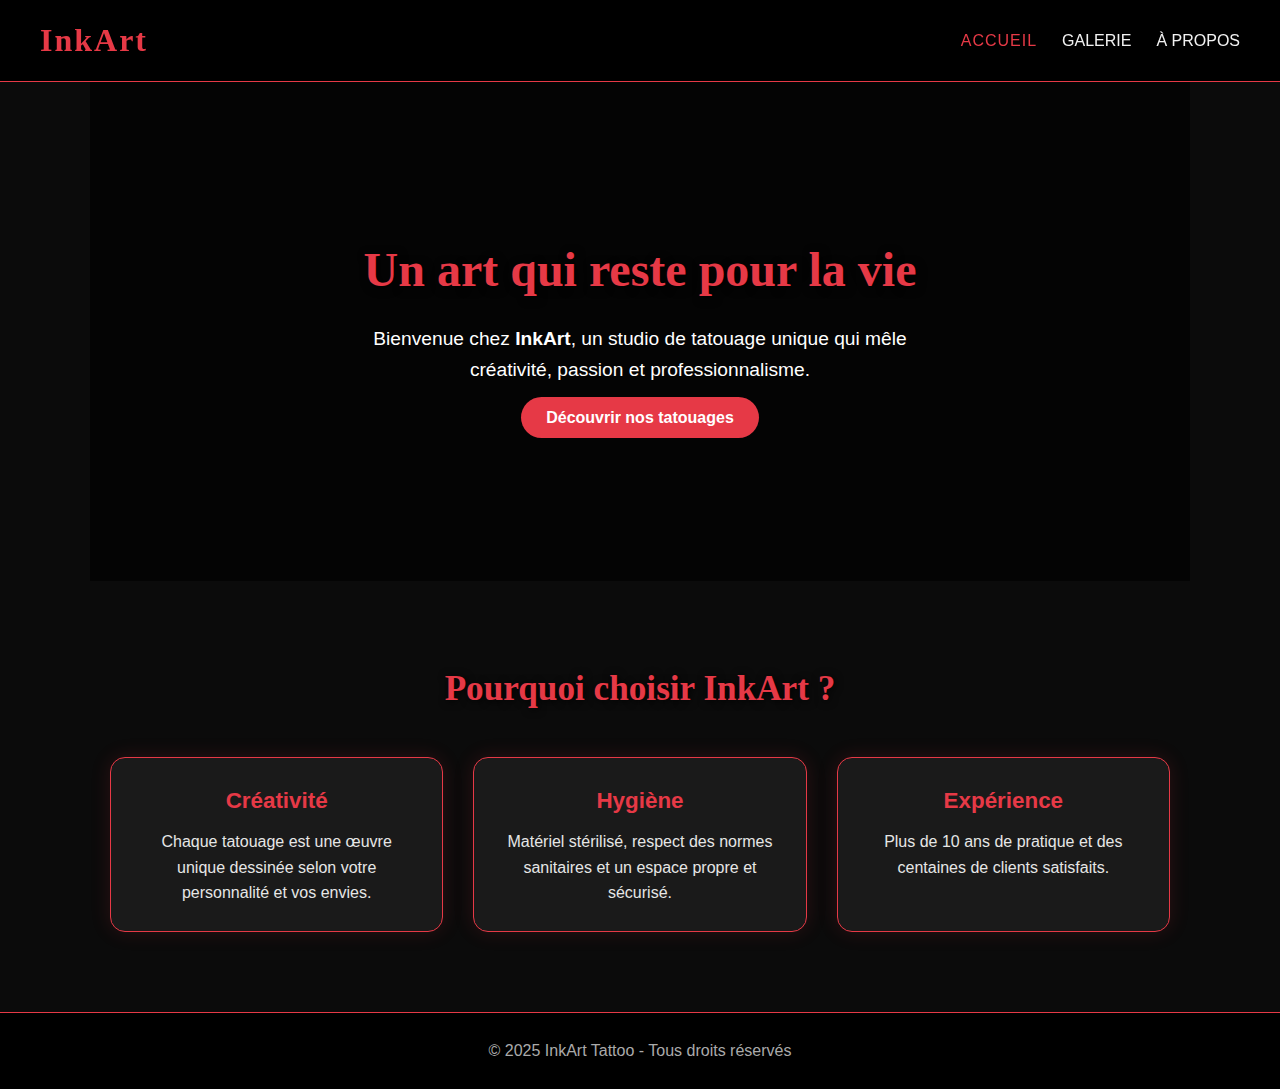
<file: index.html>
<!DOCTYPE html>
<html lang="fr">
<head>
  <meta charset="UTF-8">
  <meta name="viewport" content="width=device-width, initial-scale=1.0">
  <title>InkArt - Tatoueur</title>
  <link rel="stylesheet" href="style.css">
</head>
<body>
  <!-- Navigation -->
  <header>
    <h1 class="logo">InkArt</h1>
    <nav>
      <ul>
        <li><a href="index.html" class="active">Accueil</a></li>
        <li><a href="galerie.html">Galerie</a></li>
        <li><a href="apropos.html">À propos</a></li>
        
      </ul>
    </nav>
  </header>

  <!-- Hero section -->
  <section class="hero">
    <h2>Un art qui reste pour la vie</h2>
    <p>Bienvenue chez <strong>InkArt</strong>, un studio de tatouage unique qui mêle créativité, passion et professionnalisme.</p>
    <a href="galerie.html" class="btn">Découvrir nos tatouages</a>
  </section>

  <!-- Présentation -->
  <section class="presentation reveal">
    <h2>Pourquoi choisir InkArt ?</h2>
    <div class="grid">
      <div>
        <h3>Créativité</h3>
        <p>Chaque tatouage est une œuvre unique dessinée selon votre personnalité et vos envies.</p>
      </div>
      <div>
        <h3>Hygiène</h3>
        <p>Matériel stérilisé, respect des normes sanitaires et un espace propre et sécurisé.</p>
      </div>
      <div>
        <h3>Expérience</h3>
        <p>Plus de 10 ans de pratique et des centaines de clients satisfaits.</p>
      </div>
    </div>
  </section>
  
<script src="script.js"></script>
  <!-- Footer -->
  <footer>
    <p>© 2025 InkArt Tattoo - Tous droits réservés</p>
  </footer>
</body>
</html>
</file>
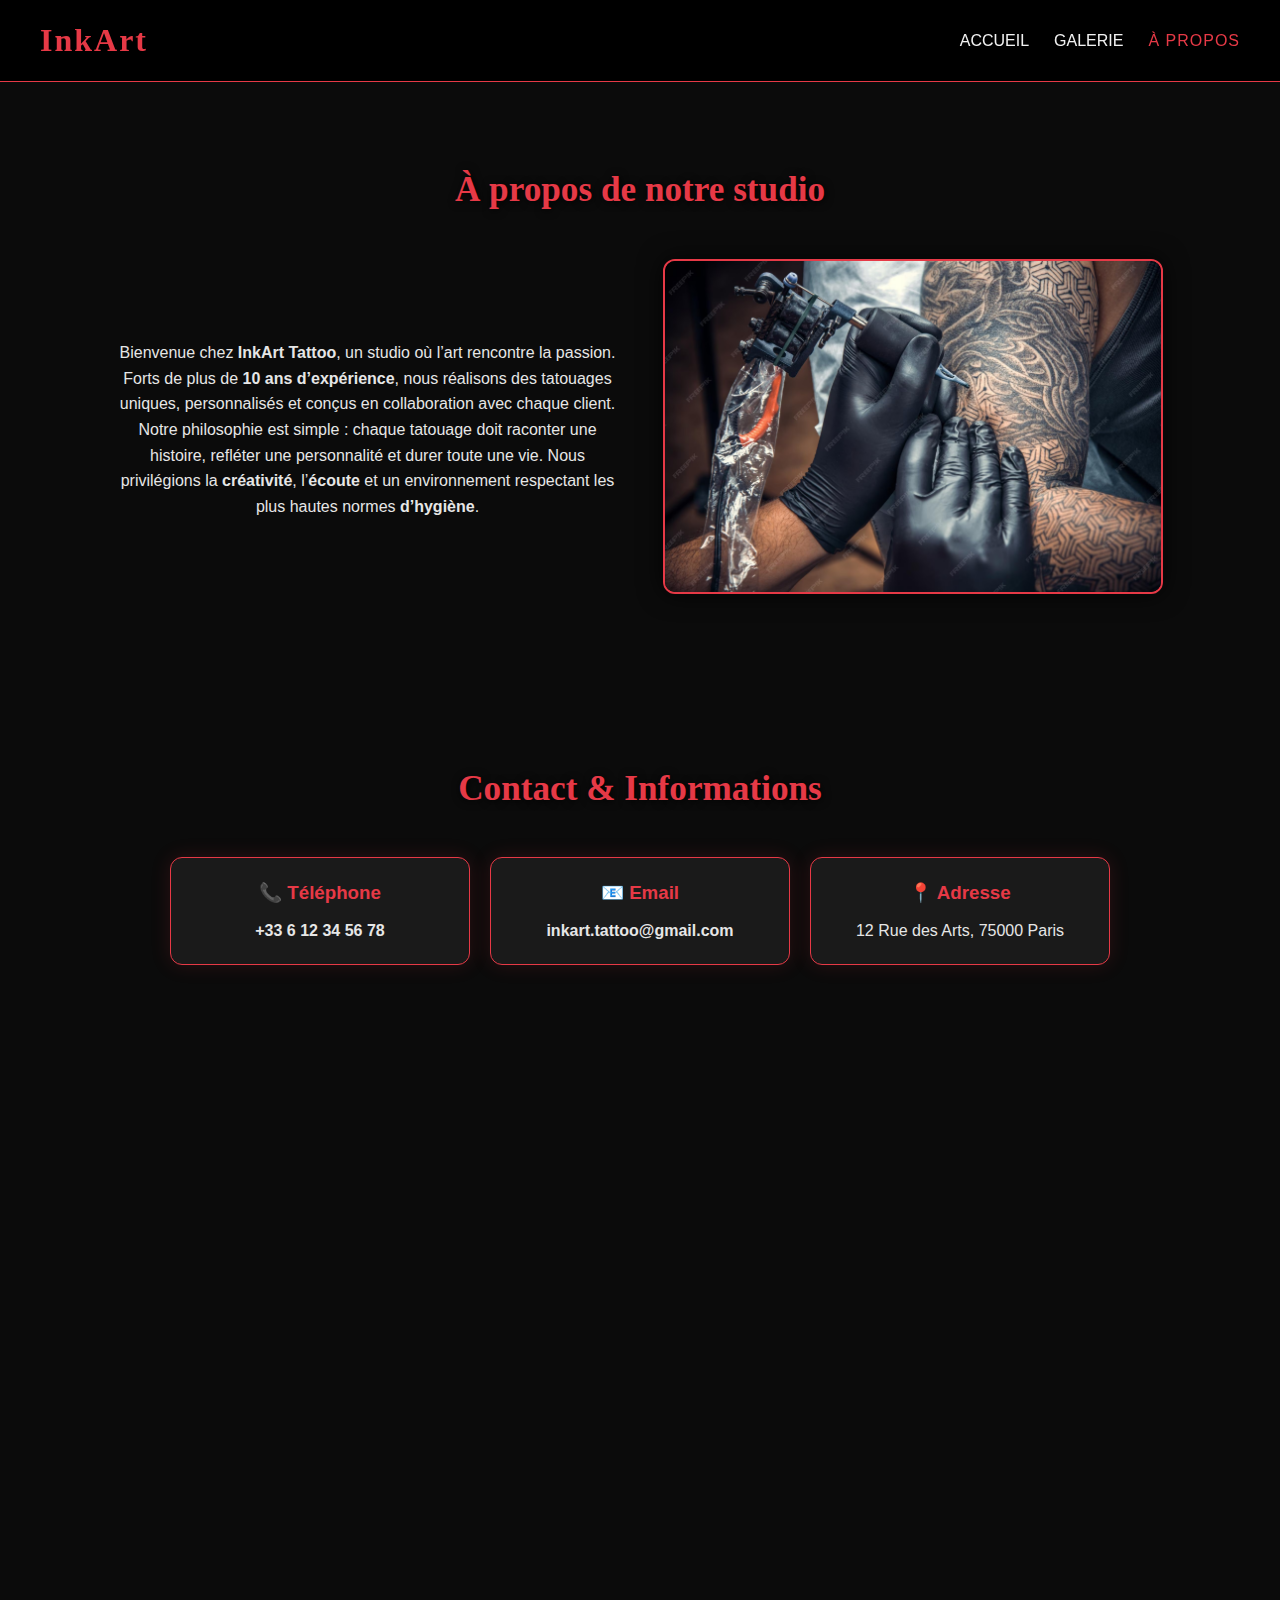
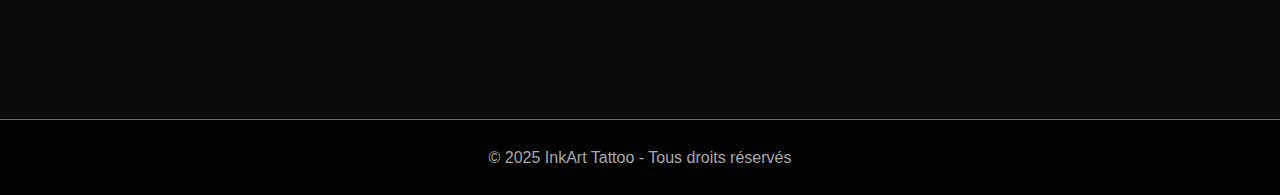
<file: apropos.html>
<!DOCTYPE html>
<html lang="fr">
<head>
  <meta charset="UTF-8">
  <meta name="viewport" content="width=device-width, initial-scale=1.0">
  <title>À propos - InkArt Tattoo</title>
  <link rel="stylesheet" href="style.css">
</head>
<body>
  <!-- Header -->
  <header>
    <h1 class="logo">InkArt</h1>
    <nav>
      <ul>
        <li><a href="index.html">Accueil</a></li>
        <li><a href="galerie.html">Galerie</a></li>
        <li><a href="apropos.html" class="active">À propos</a></li>
        
      </ul>
    </nav>
  </header>

  <!-- Section présentation -->
  <section class="apropos reveal">
    <h2>À propos de notre studio</h2>
    <div class="apropos-content">
      <div class="text">
        <p>
          Bienvenue chez <strong>InkArt Tattoo</strong>, un studio où l’art rencontre la passion.  
          Forts de plus de <strong>10 ans d’expérience</strong>, nous réalisons des tatouages uniques, personnalisés
          et conçus en collaboration avec chaque client.
        </p>
        <p>
          Notre philosophie est simple : chaque tatouage doit raconter une histoire, refléter une personnalité
          et durer toute une vie.  
          Nous privilégions la <strong>créativité</strong>, l’<strong>écoute</strong> et un environnement 
          respectant les plus hautes normes <strong>d’hygiène</strong>.
        </p>
      </div>
      <div class="image">
        <img src="tatoueur-professionnel-fait-photos-tatouage-dans-studio-tatouage-tatoueur-professionnel-fait-du-tatouage-dans-salon-tatouage_257488-4263.jpg" alt="Tatoueur en action">
      </div>
    </div>
  </section>

  <!-- Section contact -->
  <section class="contact-section reveal">
    <h2>Contact & Informations</h2>
    <div class="contact-grid">
      <div class="contact-info">
        <h3>📞 Téléphone</h3>
        <p><a href="tel:+33612345678">+33 6 12 34 56 78</a></p>
      </div>
      <div class="contact-info">
        <h3>📧 Email</h3>
        <p><a href="mailto:inkart.tattoo@gmail.com">inkart.tattoo@gmail.com</a></p>
      </div>
      <div class="contact-info">
        <h3>📍 Adresse</h3>
        <p>12 Rue des Arts, 75000 Paris</p>
      </div>
    </div>
  </section>

  <!-- Section localisation -->
  <section class="map-section reveal">
    <h2>Nous trouver</h2>
    <div class="map-container">
      <iframe
        src="https://www.google.com/maps/embed?pb=!1m18!1m12!1m3!1d2624.999305029453!2d2.292292615674533!3d48.85837360869427!2m3!1f0!2f0!3f0!3m2!1i1024!2i768!4f13.1!3m3!1m2!1s0x47e66fdeb7c6b0d9%3A0x8e8a52d8a9f9ec8b!2sTour%20Eiffel!5e0!3m2!1sfr!2sfr!4v1616582900000!5m2!1sfr!2sfr"
        width="100%" height="350" style="border:0;" allowfullscreen="" loading="lazy">
      </iframe>
    </div>
    <div class="itineraire">
      <a href="https://www.google.com/maps/dir/?api=1&destination=48.8583736,2.2922926" target="_blank" class="btn">
        🚗 Itinéraire
      </a>
    </div>
  </section>

  <!-- Footer -->
  <footer>
    <p>© 2025 InkArt Tattoo - Tous droits réservés</p>
  </footer>

  <script src="script.js"></script>
</body>
</html>
</file>
<file: style.css>
/* Reset */
* {
  margin: 0;
  padding: 0;
  box-sizing: border-box;
}

body {
  font-family: "Poppins", sans-serif;
  background: #0b0b0b;
  color: #e6e6e6;
  line-height: 1.6;
  overflow-x: hidden;
}

/* Police pour logo et titres */
@import url('https://fonts.googleapis.com/css2?family=UnifrakturCook:wght@700&family=Rock+Salt&display=swap');

h1.logo {
  font-family: "UnifrakturCook", cursive;
  font-size: 2rem;
  letter-spacing: 2px;
  color: #e63946;
}

/* Header */
header {
  background: rgba(0, 0, 0, 0.95);
  backdrop-filter: blur(8px);
  padding: 15px 40px;
  display: flex;
  align-items: center;
  justify-content: space-between;
  position: sticky;
  top: 0;
  z-index: 1000;
  border-bottom: 1px solid #e63946;
}

nav ul {
  list-style: none;
  display: flex;
  gap: 25px;
}

nav a {
  text-decoration: none;
  color: #f1f1f1;
  font-weight: 500;
  text-transform: uppercase;
  transition: color 0.3s, letter-spacing 0.3s;
}

nav a:hover,
nav a.active {
  color: #e63946;
  letter-spacing: 1px;
}

/* Hero */
.hero {
  background: url("https://tatoueurinfo.com/wp-content/uploads/2021/04/tatoueur-france-2048x1367.jpg") center/cover no-repeat;
  text-align: center;
  padding: 150px 20px;
  color: #fff;
  position: relative;
}

.hero::after {
  content: "";
  position: absolute;
  top: 0; left: 0; right: 0; bottom: 0;
  background: rgba(0, 0, 0, 0.6);
}

.hero h2,
.hero p,
.hero a {
  position: relative;
  z-index: 1;
}

.hero h2 {
  font-family: "Rock Salt", cursive;
  font-size: 3rem;
  margin-bottom: 15px;
  color: #e63946;
  text-shadow: 2px 2px 10px #000;
}

.hero p {
  font-size: 1.2rem;
  max-width: 600px;
  margin: auto;
  margin-bottom: 20px;
}

.btn {
  padding: 12px 25px;
  background: #e63946;
  color: #fff;
  border-radius: 30px;
  text-decoration: none;
  font-weight: bold;
  transition: background 0.3s, transform 0.2s;
}

.btn:hover {
  background: #b41f2c;
  transform: scale(1.05);
}

/* Sections */
section {
  padding: 80px 20px;
  max-width: 1100px;
  margin: auto;
}

h2 {
  text-align: center;
  margin-bottom: 40px;
  font-family: "Rock Salt", cursive;
  font-size: 2.2rem;
  color: #e63946;
  text-shadow: 1px 1px 8px #000;
}

/* Présentation */
.presentation .grid {
  display: flex;
  gap: 30px;
  justify-content: center;
  flex-wrap: wrap;
}

.presentation .grid div {
  background: #1a1a1a;
  padding: 25px;
  border-radius: 15px;
  flex: 1;
  min-width: 280px;
  text-align: center;
  border: 1px solid #e63946;
  box-shadow: 0 0 20px rgba(230, 57, 70, 0.15);
  transition: transform 0.3s, box-shadow 0.3s;
}

.presentation .grid div:hover {
  transform: translateY(-8px);
  box-shadow: 0 0 25px rgba(230, 57, 70, 0.35);
}

.presentation h3 {
  font-size: 1.4rem;
  margin-bottom: 10px;
  color: #e63946;
}

/* À propos */
.apropos {
  text-align: center;
}
/* À propos */
.apropos-content {
  display: flex;
  flex-wrap: wrap;
  gap: 30px;
  align-items: center;
  justify-content: center;
}
.apropos-content .text {
  flex: 1;
  min-width: 280px;
}

.apropos-content .image {
  flex: 1;
  min-width: 280px;
  text-align: center;
}
.apropos-content img {
  width: 100%;
  max-width: 500px;
  border-radius: 12px;
  border: 2px solid #e63946;
  box-shadow: 0 0 25px rgba(0, 0, 0, 0.8);
}
.contact-section {
  text-align: center;
}
.contact-section {
  text-align: center;
}

.contact-grid {
  display: flex;
  flex-wrap: wrap;
  gap: 20px;
  justify-content: center;
  margin-top: 30px;
}

.contact-info {
  background: #1a1a1a;
  padding: 20px;
  border-radius: 12px;
  border: 1px solid #e63946;
  flex: 1;
  min-width: 220px;
  max-width: 300px;
  box-shadow: 0 0 20px rgba(230, 57, 70, 0.15);
  transition: transform 0.3s, box-shadow 0.3s;
}

.contact-info:hover {
  transform: translateY(-6px);
  box-shadow: 0 0 25px rgba(230, 57, 70, 0.35);
}

.contact-info h3 {
  margin-bottom: 10px;
  color: #e63946;
}

.contact-info a {
  color: #e6e6e6;
  text-decoration: none;
  font-weight: bold;
}

.contact-info a:hover {
  color: #e63946;
}

/* Map */
.map-section {
  text-align: center;
}

.map-container {
  margin: 30px 0;
  border: 2px solid #e63946;
  border-radius: 12px;
  overflow: hidden;
  box-shadow: 0 0 20px rgba(230, 57, 70, 0.3);
}

.itineraire {
  margin-top: 15px;
}

/* Galerie */
.grid-gallery {
  display: grid;
  grid-template-columns: repeat(auto-fit, minmax(250px, 1fr));
  gap: 20px;
}
/* Galerie avec overlay animé pour prix */
.gallery-item {
  position: relative;
  width: 100%;
  height: 300px;
  overflow: hidden;
  border-radius: 12px;
  border: 1px solid #e63946;
  box-shadow: 0 0 20px rgba(230, 57, 70, 0.25);
  cursor: pointer;
  transition: transform 0.3s, box-shadow 0.3s;
}

.grid-gallery img {
  width: 100%;
  height: 300px; /* Taille fixe pour uniformiser */
  object-fit: cover; /* Garde le bon cadrage sans déformer */
  border-radius: 12px;
  border: 1px solid #e63946;
  box-shadow: 0 0 20px rgba(230, 57, 70, 0.25);
  transition: transform 0.3s, box-shadow 0.3s;
}
.gallery-item img {
  width: 100%;
  height: 100%;
  object-fit: cover;
  display: block;
  transition: transform 0.3s;
}
.gallery-item:hover img {
  transform: scale(1.1);
}
.gallery-item .price {
  position: absolute;
  bottom: -100%;
  left: 0;
  width: 100%;
  background: rgba(230, 57, 70, 0.85);
  color: #fff;
  text-align: center;
  font-weight: bold;
  font-size: 1.3rem;
  letter-spacing: 1px;
  padding: 12px 0;
  transition: bottom 0.3s ease, transform 0.3s;
  text-shadow: 0 0 10px rgba(0, 0, 0, 0.8);
}
.gallery-item:hover .price {
  bottom: 0;
  transform: translateY(0);
}
/* Effet glow autour du prix au hover */
.gallery-item:hover .price {
  box-shadow: 0 0 15px #e63946, 0 0 25px #e63946 inset;
  border-radius: 0 0 12px 12px;
}

.grid-gallery img:hover {
  transform: scale(1.05);
  box-shadow: 0 0 30px rgba(230, 57, 70, 0.5);
}

/* Animation Scroll */
.reveal {
  opacity: 0;
  transform: translateY(50px);
  transition: all 0.8s ease-out;
}

.reveal.active {
  opacity: 1;
  transform: translateY(0);
}

/* Footer */
footer {
  text-align: center;
  padding: 25px;
  background: #000;
  border-top: 1px solid #e63946;
  color: #aaa;
}
/* ==== VERSION MOBILE ==== */
@media (max-width: 768px) {

  /* Header */
  header {
    flex-direction: column;
    gap: 15px;
    padding: 15px 20px;
  }

  nav ul {
    flex-direction: column;
    gap: 10px;
  }

  /* Hero */
  .hero {
    padding: 100px 15px;
  }

  .hero h2 {
    font-size: 2rem;
  }

  .hero p {
    font-size: 1rem;
  }

  .btn {
    padding: 10px 20px;
    font-size: 0.9rem;
  }

  /* À propos */
  .apropos-content {
    flex-direction: column;
    text-align: center;
  }

  .apropos-content .image img {
    max-width: 90%;
    margin: auto;
  }

  /* Contact section */
  .contact-grid {
    flex-direction: column;
    gap: 15px;
  }

  /* Galerie */
  .grid-gallery {
    grid-template-columns: 1fr;
    gap: 15px;
  }

  .gallery-item {
    height: 250px; /* légèrement moins haut pour mobile */
  }

  /* Footer */
  footer {
    font-size: 0.9rem;
    padding: 15px 10px;
  }
}
@media (max-width: 768px) {
  .gallery-item .price {
    bottom: 0;
    transform: translateY(0);
  }
}
/* Lightbox */
.lightbox {
  display: none;
  position: fixed;
  z-index: 2000;
  top: 0;
  left: 0;
  width: 100%;
  height: 100%;
  background: rgba(11, 11, 11, 0.95);
  justify-content: center;
  align-items: center;
  flex-direction: column;
}

.lightbox-img {
  max-width: 90%;
  max-height: 80%;
  border-radius: 12px;
  margin-bottom: 15px;
  box-shadow: 0 0 40px rgba(230, 57, 70, 0.5);
}

.lightbox-price {
  color: #e63946;
  font-size: 1.5rem;
  font-weight: bold;
  text-shadow: 0 0 15px rgba(0,0,0,0.7);
}

.lightbox .close {
  position: absolute;
  top: 20px;
  right: 30px;
  font-size: 2.5rem;
  color: #fff;
  cursor: pointer;
  transition: color 0.3s;
}

.lightbox .close:hover {
  color: #e63946;
}
</file>
